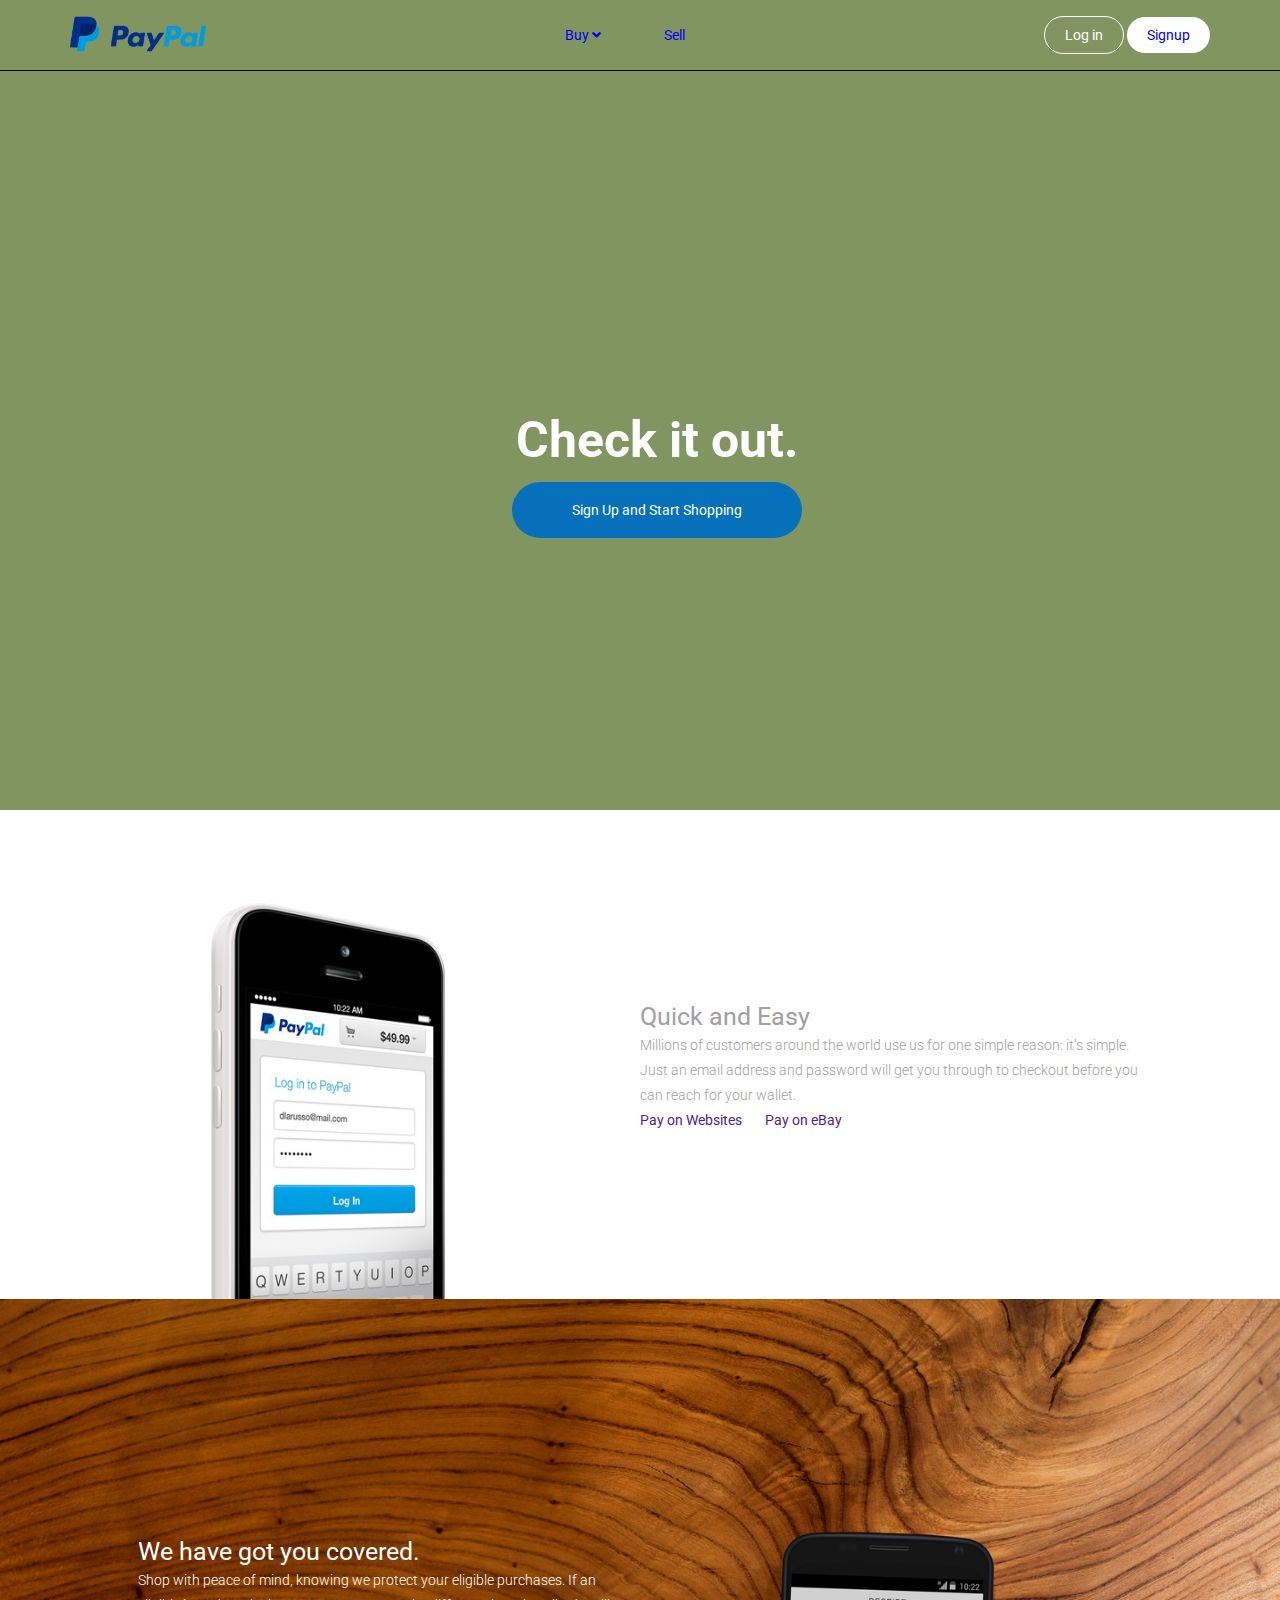
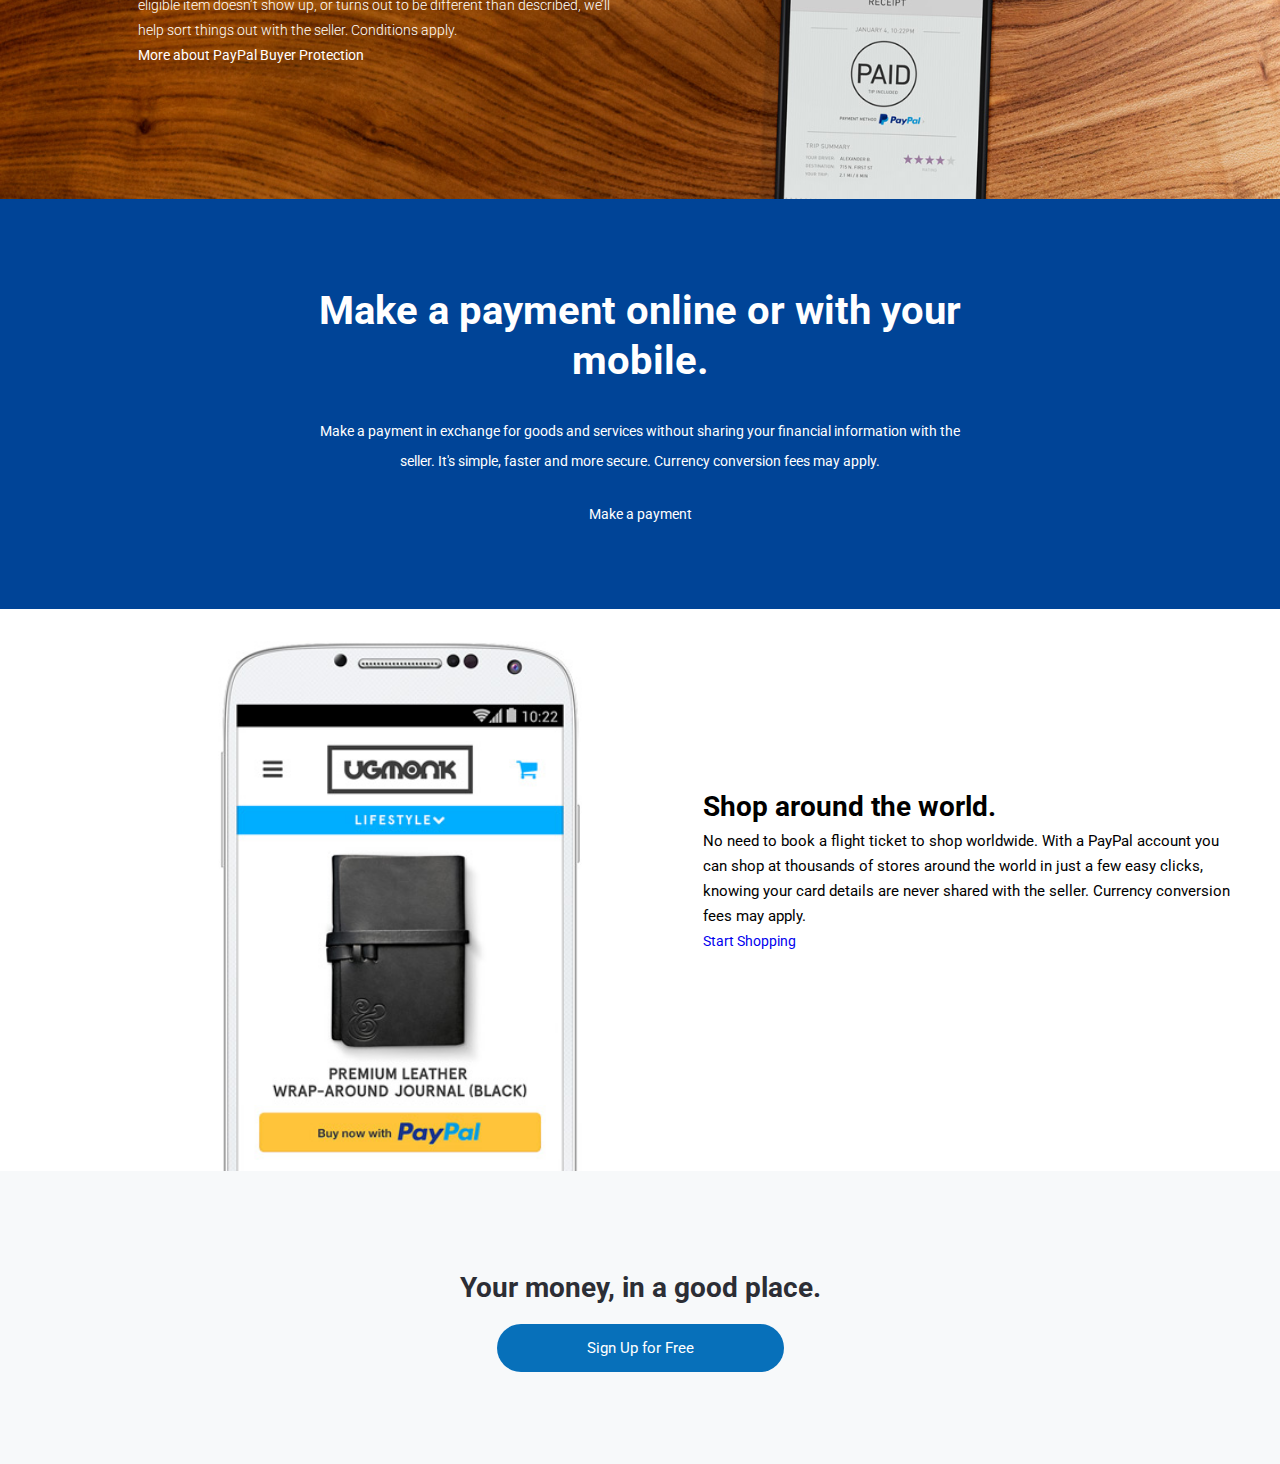
<file: index.html>
<!DOCTYPE html>
<html lang="en">
  <head>
    <meta charset="UTF-8" />
    <meta name="viewport" content="width=device-width, initial-scale=1.0" />
    <meta http-equiv="X-UA-Compatible" content="ie=edge" />
    <link rel="stylesheet" href="https://use.fontawesome.com/releases/v5.8.2/css/all.css">
    <link href="https://fonts.googleapis.com/css?family=Roboto&display=swap" rel="stylesheet">
    <link rel="stylesheet" href="css/style.css" />
    <title>Paypal Clone</title>
  </head>
  <body>
    <header class="header ">
      <nav class="navbar container">
        <div class="logo-box nav-element">
          <img src="/img/logo.png" alt="logo" class="logo" />
        </div>
        <div class="nav-middle-element nav-element">
          <li class="dropdown nav-item display-inline"><a href="#">Buy <i class="fas fa-angle-down"></i></a></li>
          <li class="nav-item display-inline">
            <a href="#" target="_blank" rel="noopener noreferrer">Sell</a>
          </li>
        </div>
        <div class="nav-element">
            <li class="display-inline"><a href="#" class="btn border-white color-white">Log in</a></li>
            <li class="display-inline"><a href="#" class="btn bg-white hover-grey ">Signup</a></li>
        </div>
      </nav>
      <div class="border-bottom">
      </div>
      <div class="header-text-box ">
        <h1 class="main-text color-white">Check it out.</h1>
        <a href="#" class="btn middle-text-button bg-primary header-button color-white">Sign Up and Start Shopping</a>
      </div>
    </header>
    <section class="n1 display-flex">
      <figure class="n1-image-box">
        <img src="/img/1.jpg" alt="" class="n1-image">
      </figure>
      <div class="n1-text-box">
        <span class="n1-text-box-header">Quick and Easy</span>
        <p class="n1-text-box-para">
          Millions of customers around the world use us for one simple reason: it’s simple.</br> Just an email address and password will get you through to checkout before you </br> can reach for your wallet.
        </p>
        <ul class="display-inline n1-text-box-links">
          <li class="display-inline"><a href="" class="n1-link">Pay on Websites</a></li>
          <li class="display-inline"></li><a href="" class="n1-link">Pay on eBay</a></li>
        </ul>
      </div>
    </section>
    <section class="n2">
      <div class="n2-text-box">
        <span class="n2-text-box-header">
          We have got you covered.
        </span>
        <p class="n2-text-box-para">
          Shop with peace of mind, knowing we protect your eligible purchases. If an </br> eligible item doesn’t show up, or turns out to be different than described, we’ll </br> help sort things out with the seller. Conditions apply.
        </p>
        <a href="#" class="n2-link">More about PayPal Buyer Protection</a>
      </div>
    </section>
    <section class="n3">
      <div class="n3-text-box">
        <h2 class="n3-header">
          Make a payment online or with your <br/> mobile.
        </h2>
        <p class="n3-para">
          Make a payment in exchange for goods and services without sharing your financial information with the <br/> seller. It's simple, faster and more secure. Currency conversion fees may apply.
        </p>
        <a href="#" class="n3-link color-white">Make a payment</a>
      </div>
    </section>
    <section class="n4 display-flex">
      <div class="n4-img-box"></div>
      <div class="n4-text-box">
        <h2 class="n4-header">
          Shop around the world.
        </h2>
        <p class="n4-para">
          No need to book a flight ticket to shop worldwide. With a PayPal account you </br> can shop at thousands of stores around the world in just a few easy clicks, </br>  knowing your card details are never shared with the seller. Currency conversion </br> fees may apply.
        </p>
        <a href="#" class="n4-link">Start Shopping</a>
      </div>
    </section>
    <section class="n5 display-flex">
      <div class="n5-textbox">
        <h2 class="n5-header">Your money, in a good place.</h2>
        <a href="#" class="n5-link btn btn-primary">Sign Up for Free</a>
      </div>
    </section>
  </body>
</html>
</file>
<file: css/style.css>
* {
  margin: 0;
  padding: 0;
  box-sizing: border-box;
}
body {
  font-family: "Roboto", sans-serif;
  font-size: 14px;
  font-weight: 400;
}
:root {
  --blue: #0770ba;
  --white: #fff;
  --text: #4f5151;
}
li {
  list-style: none;
}
a {
  text-decoration: none;
}
.btn {
  padding: 10px 20px;
  border-radius: 100px;
}
.bg-white {
  background-color: #fff;
}
.color-white {
  color: white;
}
.hover-grey:hover {
  background-color: rgba(128, 128, 128, 0.61);
}
.display-flex {
  display: flex;
}
/* Container */
.container {
  padding-right: 15px;
  padding-left: 15px;
  margin-right: auto;
  margin-left: auto;
}
@media (min-width: 768px) {
  .container {
    width: 750px;
  }
}
@media (min-width: 992px) {
  .container {
    width: 970px;
  }
}
@media (min-width: 1200px) {
  .container {
    width: 1170px;
  }
}

/* Header */
.header {
  position: relative;
  background : rgba(53, 85, 2, 0.623);
  height: 90vh;
}
.navbar {
  display: flex;
  justify-content: space-between;
  line-height: 70px;
  height: 70px;
}

.nav-item {
  padding: 0px 30px;
}

.logo-box {
  width: 136px;
}

.logo {
  width: 100%;
}

.display-inline {
  display: inline;
}

.border-bottom {
  border-bottom: #000 solid 1px;
}

.border-white {
  border: #fff solid 1px;
}

.bg-primary {
  background: #0770ba;
}

.header-text-box {
  position: absolute;
  top: 50%;
  left: 40%;
  text-align : center;
  line-height: 70px;
}

.main-text {
  font-size: 50px;
}

.header-button {
  padding: 20px 60px;
}

/* N1 Block */
.n1{
   margin: 89px 15px 0px 15px;
}
.n1-image-box {
  height: 400px;
  width: 50%;
}
.n1-image{
  height: 100%;
  width: 100%;
  object-fit: contain;
}

.n1-text-box  {
  width: 50%;
  text-align: left;
  margin: 105px 0px ;
  line-height: 25px;
}

.n1-text-box-header {
  font-size: 25px;
  color: #9fa0a0;
}

.n1-text-box-para {
  color: #9fa0a0;
  font-weight: 300;
}

.n1-link{
  padding: 0px 20px 0px 0px;
}

/* N2 Block */
.n2 {
  background: url(/img/2.jpg);
  height: 500px;
  background-size: cover;
  color: white;
}
 .n2 a {
   color: white;
 }
 .n2-text-box  {
  width: 50%;
  text-align: left;
  line-height: 25px;
  padding : 240px 0px 0px 138px;
}

.n2-text-box-header {
  font-size: 25px;
  color: #fff;
}

.n2-text-box-para {
  color: #fff;
  font-weight: 300;
}

.n2-link:hover {
  text-decoration: underline;
}
/* N3 block */
.n3 {
  background: #004497;
  height: 410px;
  color: white;
}

.n3-text-box {
  text-align: center;
  padding: 87px 0px;
}

.n3-para {
  padding: 30px 0px;
  line-height: 30px;
}
.n3-header {
  font-size: 40px;
  line-height: 50px;
}

.n3-link:hover {
  text-decoration: underline;
}

/* N4 Block */

.n4 {
  height: 530px;
  align-items: center;
  justify-content: space-around;
}

.n4-img-box {
  height: 100%;
  width: 30%;
  background: url(/img/3.jpg);
  background-repeat: no-repeat;
  background-size: contain;
  margin: 64px 0px 0px 167px;
}

.n4-text-box {
  text-align: left;
  line-height: 25px;
}

.n4-header {
  font-size: 28px;
}

.n4-para {
  font-size: 15px;
  margin-top: 10px;
}

.n4-link:hover {
  text-decoration: underline;
}

/* N5 block */
.n5{
  height: 293px;
  text-align: center;
  background: #f7f9fa;
  margin-top: 32px;
  align-items: center;
  justify-content: center;
  line-height: 60px;
}

.n5-header {
  font-size: 28px;
  color: #2c2e35;
}

.n5-link {
  background-color: #0770ba;
  color: #fff;
  padding: 15px 90px;
  font-size: 15px;
}

.n5-link:hover {
  text-decoration: underline;
}
</file>
